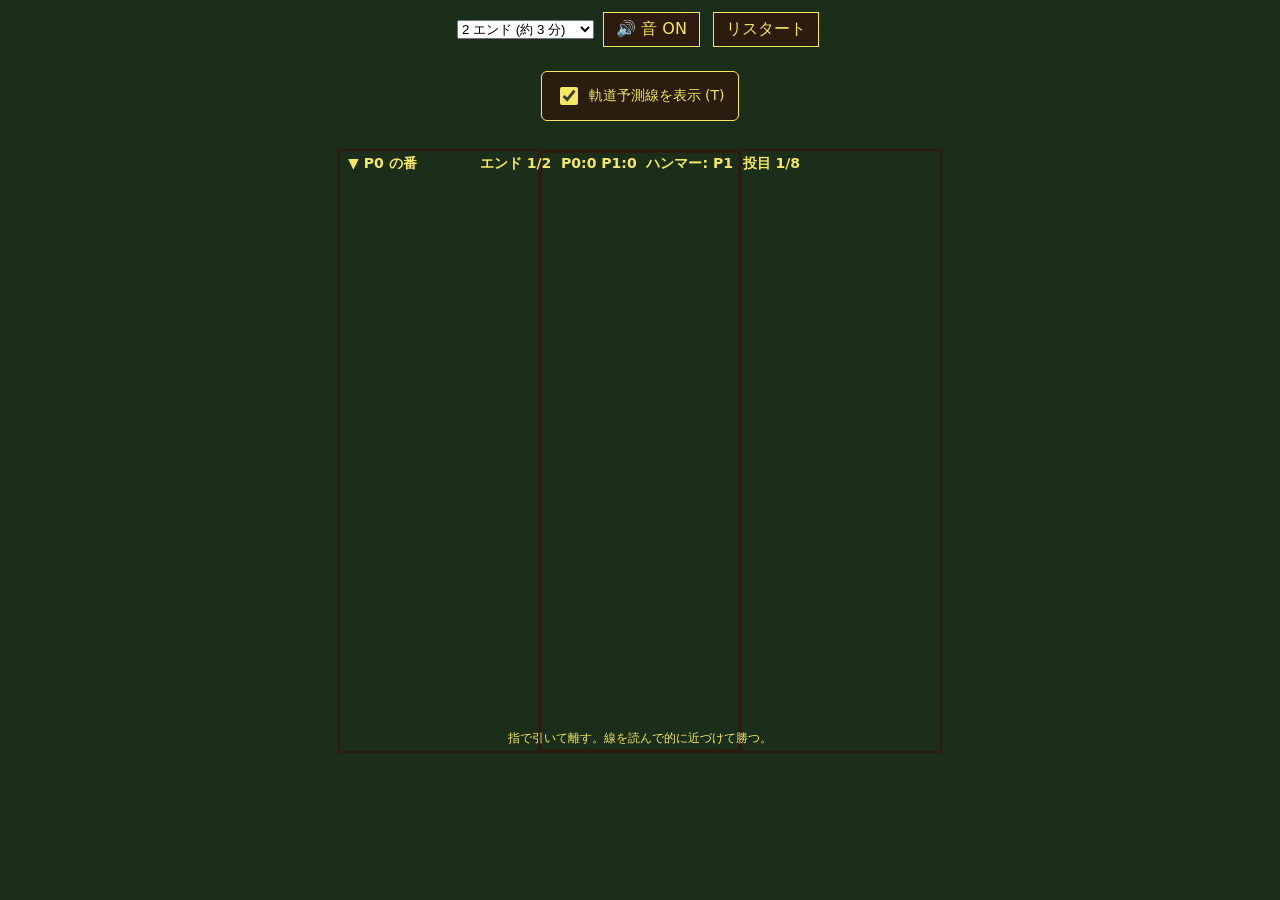
<file: index.html>
<!DOCTYPE html>
<html lang="ja">
<head>
    <meta charset="UTF-8">
    <meta name="viewport" content="width=device-width, initial-scale=1, user-scalable=no">
    <title>Physical Ohajiki (MVP-α)</title>
    <link rel="stylesheet" href="styles/main.css">
</head>
<body>
    <div class="hud">
        <select id="mode-select">
            <option value="2end">2 エンド (約 3 分)</option>
            <option value="1end">1 エンド (約 1.5 分)</option>
        </select>
        <button id="mute-toggle">🔊 音 ON</button>
        <button id="restart">リスタート</button>
    </div>
    <div id="settings-root" class="hud"></div>
    <div id="share-root" class="hud"></div>
    <canvas id="game-canvas" width="600" height="600"></canvas>
    <p id="status" class="hud"></p>
    <script type="module">
        import { bootstrap } from './src/main.js';
        bootstrap({
            canvas: document.getElementById('game-canvas'),
            muteButton: document.getElementById('mute-toggle'),
            modeSelect: document.getElementById('mode-select'),
            statusEl: document.getElementById('status'),
            restartButton: document.getElementById('restart'),
            settingsRoot: document.getElementById('settings-root'),
            shareRoot: document.getElementById('share-root'),
        });
    </script>
</body>
</html>
</file>
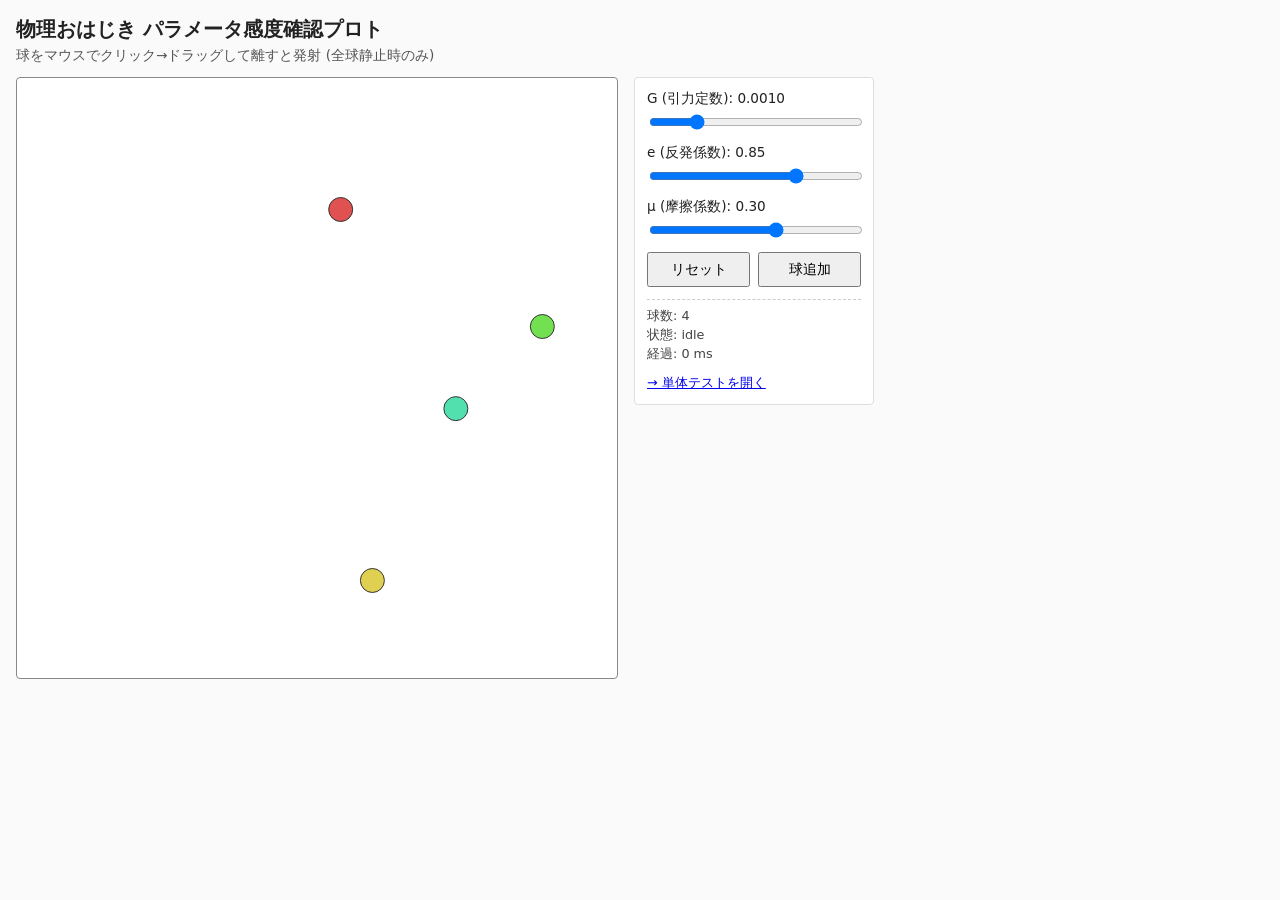
<file: prototypes/ohajiki/index.html>
<!DOCTYPE html>
<html lang="ja">
<head>
  <meta charset="UTF-8">
  <meta name="viewport" content="width=device-width, initial-scale=1.0">
  <title>物理おはじき - パラメータ感度確認プロト (M0.1)</title>
  <link rel="stylesheet" href="proto.css">
</head>
<body>
  <h1>物理おはじき パラメータ感度確認プロト</h1>
  <p class="hint">球をマウスでクリック→ドラッグして離すと発射 (全球静止時のみ)</p>

  <div class="layout">
    <canvas id="stage" width="600" height="600"></canvas>

    <aside class="controls">
      <div class="slider">
        <label for="sliderG">G (引力定数): <span id="valG">0.0010</span></label>
        <input type="range" id="sliderG" min="0" max="0.005" step="0.0001" value="0.001">
      </div>
      <div class="slider">
        <label for="sliderE">e (反発係数): <span id="valE">0.85</span></label>
        <input type="range" id="sliderE" min="0.5" max="1.0" step="0.01" value="0.85">
      </div>
      <div class="slider">
        <label for="sliderMu">μ (摩擦係数): <span id="valMu">0.30</span></label>
        <input type="range" id="sliderMu" min="0" max="0.5" step="0.01" value="0.30">
      </div>

      <div class="buttons">
        <button id="btnReset" type="button">リセット</button>
        <button id="btnAdd" type="button">球追加</button>
      </div>

      <div class="status">
        <div>球数: <span id="ballCount">0</span></div>
        <div>状態: <span id="phase">idle</span></div>
        <div>経過: <span id="elapsed">0</span> ms</div>
      </div>

      <p class="testlink"><a href="proto.test.html">→ 単体テストを開く</a></p>
    </aside>
  </div>

  <script type="module" src="proto.js"></script>
</body>
</html>
</file>
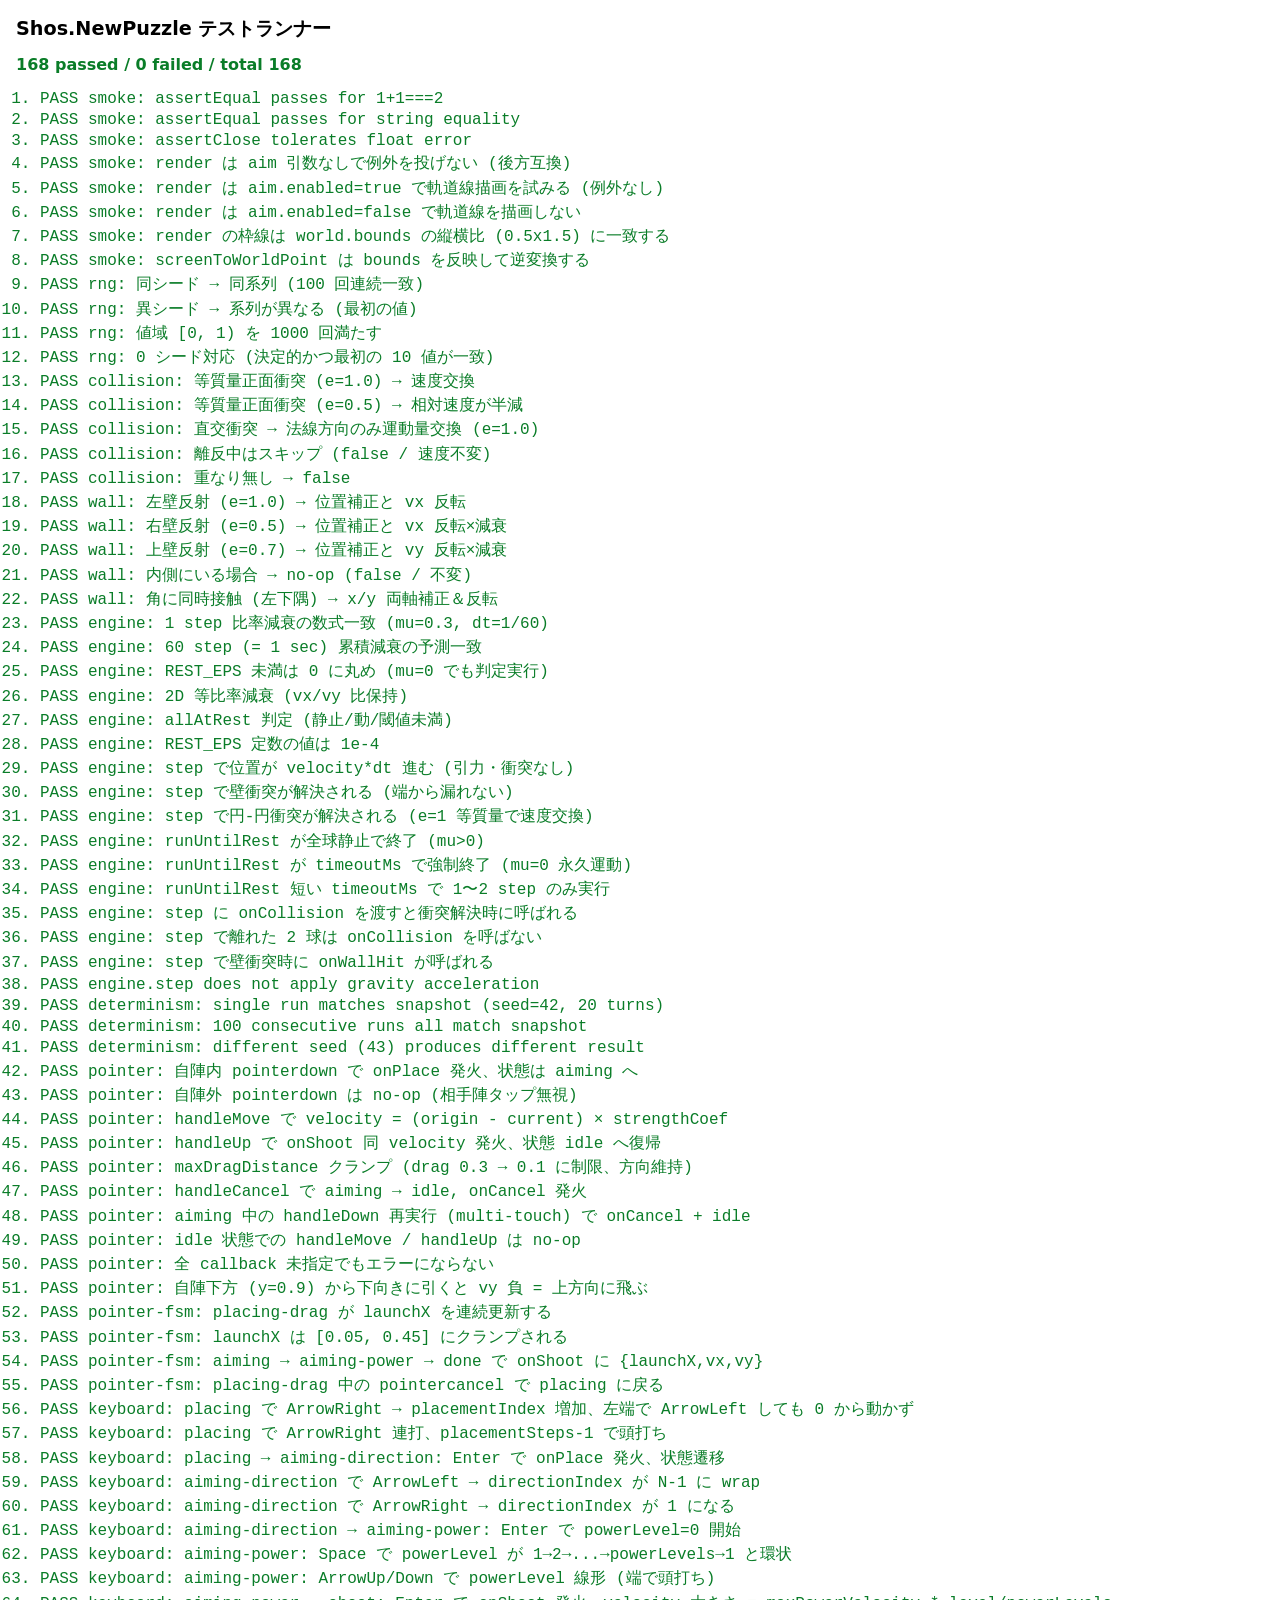
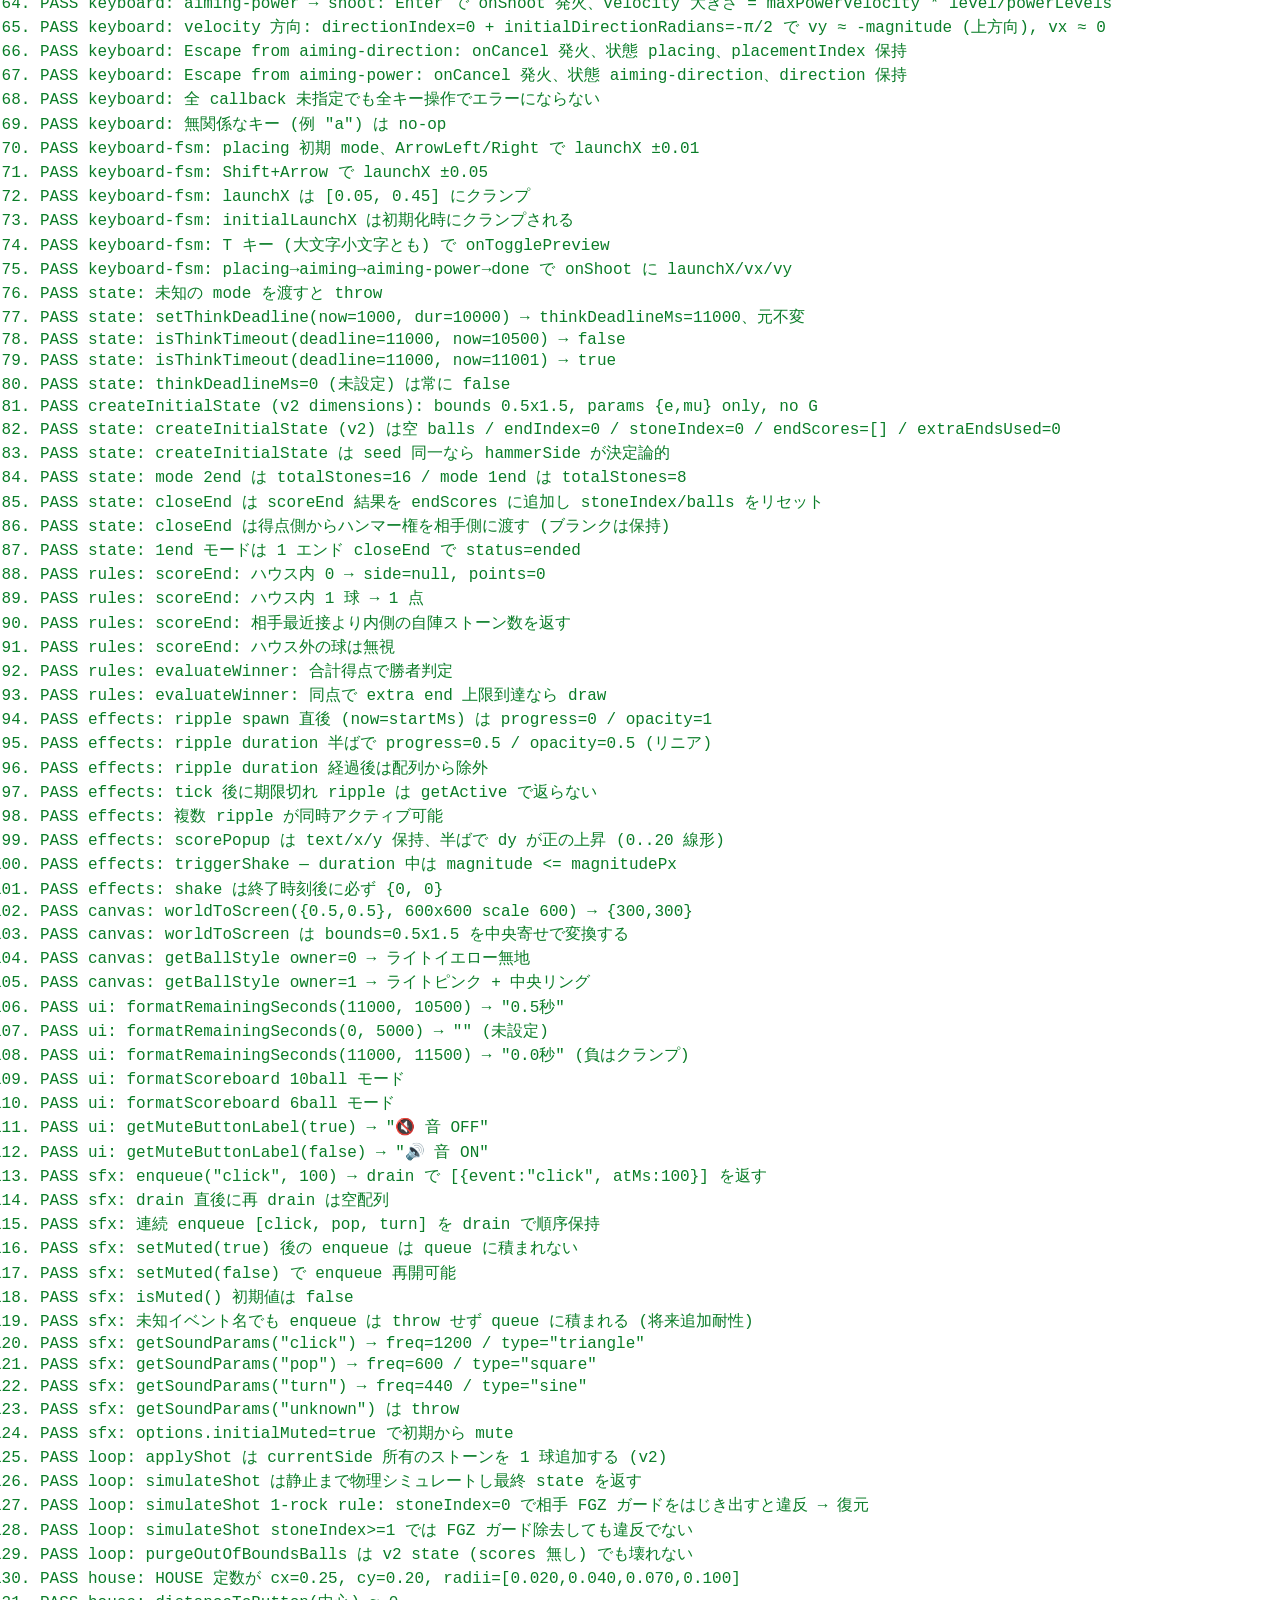
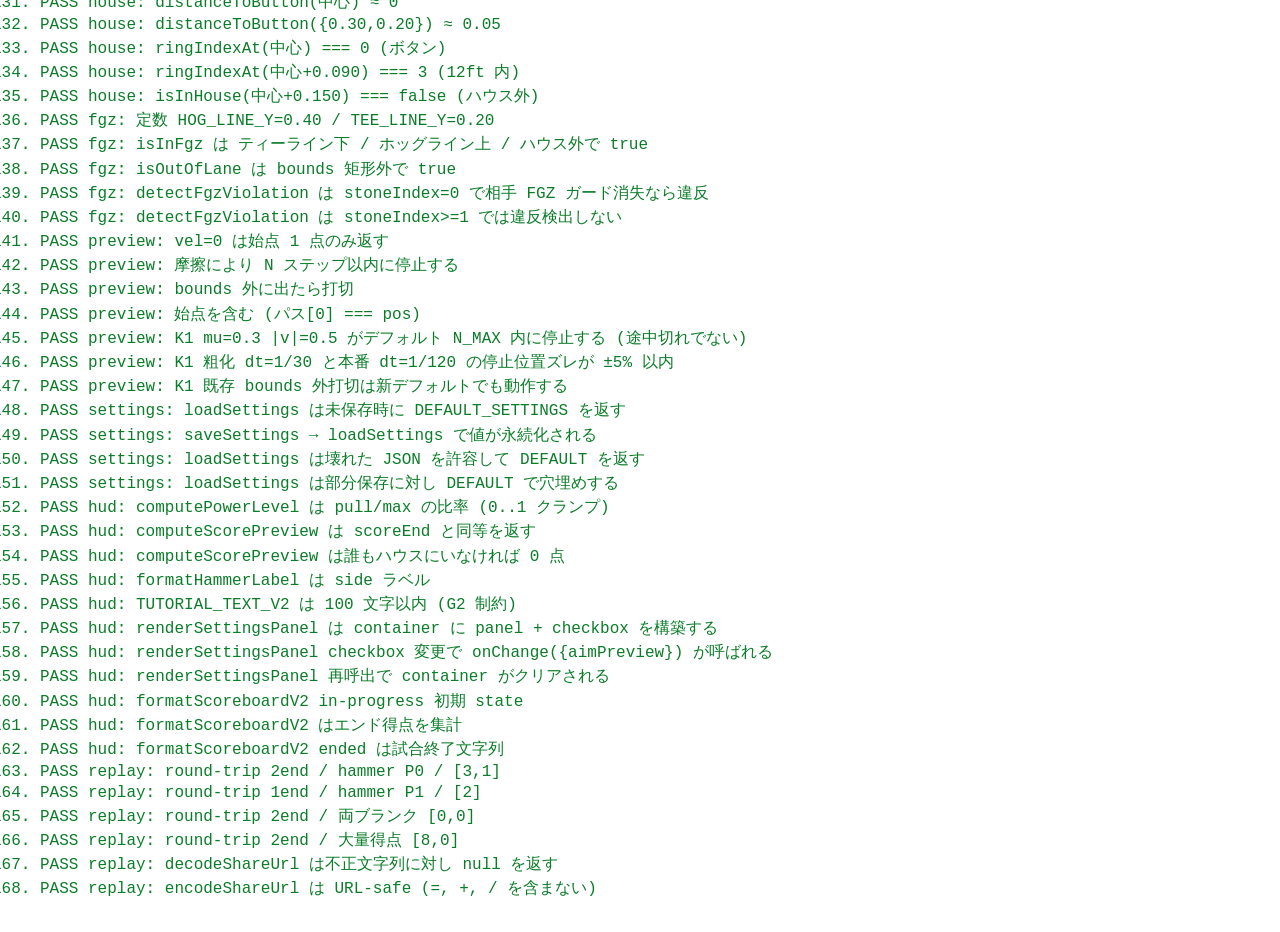
<file: tests/runner.html>
<!DOCTYPE html>
<html lang="ja">
<head>
    <meta charset="UTF-8">
    <title>Shos.NewPuzzle テストランナー</title>
    <style>
        body { font-family: system-ui, sans-serif; margin: 1rem; }
        h1 { font-size: 1.2rem; }
        #summary { margin: 0.5rem 0 1rem; font-weight: bold; }
        #results { padding-left: 1.5rem; }
        #results li { margin: 0.2rem 0; font-family: ui-monospace, monospace; }
        .pass { color: #0a7d28; }
        .fail { color: #c0202b; }
        .error-detail { display: block; margin-left: 1rem; color: #c0202b; white-space: pre-wrap; }
    </style>
</head>
<body>
    <h1>Shos.NewPuzzle テストランナー</h1>
    <div id="summary">running...</div>
    <ol id="results"></ol>
    <script type="module" src="./run-all.js"></script>
</body>
</html>
</file>
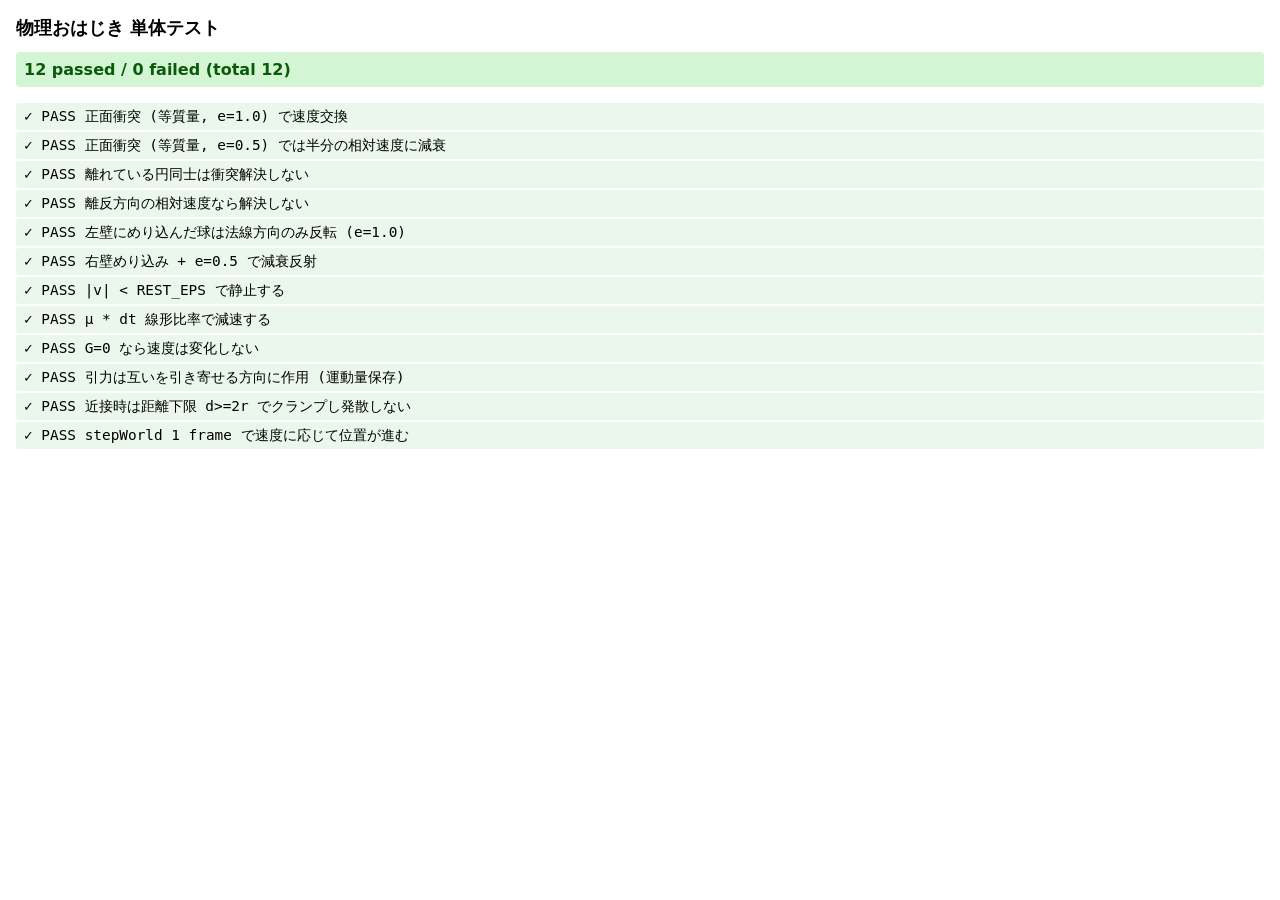
<file: prototypes/ohajiki/proto.test.html>
<!DOCTYPE html>
<html lang="ja">
<head>
  <meta charset="UTF-8">
  <title>物理おはじき - 単体テスト (M0.1)</title>
  <style>
    body { font-family: system-ui, -apple-system, "Segoe UI", sans-serif; margin: 16px; }
    h1 { font-size: 1.1rem; }
    #summary { font-weight: bold; padding: 8px; border-radius: 4px; }
    #summary.pass { background: #d4f5d4; color: #0a5a0a; }
    #summary.fail { background: #f5d4d4; color: #5a0a0a; }
    ul { list-style: none; padding-left: 0; }
    li { padding: 4px 8px; margin: 2px 0; border-radius: 3px; font-family: ui-monospace, Consolas, monospace; font-size: 0.9rem; }
    li.pass { background: #eaf7ea; }
    li.fail { background: #f7eaea; }
    .meta { color: #666; font-size: 0.8em; }
  </style>
</head>
<body>
  <h1>物理おはじき 単体テスト</h1>
  <div id="summary">running…</div>
  <ul id="results"></ul>

  <script type="module">
    import {
      resolveCircleCircle,
      resolveCircleWall,
      applyFriction,
      applyGravity,
      stepWorld,
      REST_EPS
    } from './proto.js';

    const results = [];
    function test(name, fn) {
      try {
        fn();
        results.push({ name, ok: true });
      } catch (err) {
        results.push({ name, ok: false, err: String(err && err.message || err) });
      }
    }
    function approx(actual, expected, tol = 1e-6, label = '') {
      if (Math.abs(actual - expected) > tol) {
        throw new Error(`${label} expected ${expected}, got ${actual} (Δ=${actual - expected})`);
      }
    }
    function assert(cond, msg) {
      if (!cond) throw new Error(msg || 'assertion failed');
    }
    const mkBall = (x, y, vx = 0, vy = 0, r = 12, m = 1) => ({ x, y, vx, vy, r, m });

    // ---- Step 2: 円-円弾性衝突 (e=1.0) で正面衝突時の速度交換 ----
    test('正面衝突 (等質量, e=1.0) で速度交換', () => {
      const a = mkBall(100, 100, 1, 0);
      const b = mkBall(123, 100, -1, 0); // dist=23 < r1+r2=24 (重なり)
      const did = resolveCircleCircle(a, b, 1.0);
      assert(did === true, '衝突が解決されるべき');
      approx(a.vx, -1, 1e-9, 'a.vx');
      approx(b.vx, 1, 1e-9, 'b.vx');
      approx(a.vy, 0, 1e-9, 'a.vy');
      approx(b.vy, 0, 1e-9, 'b.vy');
    });

    test('正面衝突 (等質量, e=0.5) では半分の相対速度に減衰', () => {
      const a = mkBall(100, 100, 2, 0);
      const b = mkBall(123, 100, 0, 0);
      // 等質量・1D・e=0.5: a.vx -> 0.5, b.vx -> 1.5 (運動量 2 保存, 反発係数 0.5)
      resolveCircleCircle(a, b, 0.5);
      approx(a.vx, 0.5, 1e-9, 'a.vx');
      approx(b.vx, 1.5, 1e-9, 'b.vx');
    });

    test('離れている円同士は衝突解決しない', () => {
      const a = mkBall(100, 100, 1, 0);
      const b = mkBall(200, 100, -1, 0);
      const did = resolveCircleCircle(a, b, 1.0);
      assert(did === false, '解決されてはいけない');
      approx(a.vx, 1); approx(b.vx, -1);
    });

    test('離反方向の相対速度なら解決しない', () => {
      const a = mkBall(100, 100, -1, 0);
      const b = mkBall(123, 100, 1, 0);
      const did = resolveCircleCircle(a, b, 1.0);
      assert(did === false, '離反中なので解決されてはいけない');
    });

    // ---- 円-壁反射 ----
    test('左壁にめり込んだ球は法線方向のみ反転 (e=1.0)', () => {
      const ball = mkBall(5, 300, -3, 2);
      const hit = resolveCircleWall(ball, { x: 0, y: 0, w: 600, h: 600 }, 1.0);
      assert(hit === true);
      approx(ball.x, 12, 1e-9, 'x が壁から半径分離れる');
      approx(ball.vx, 3, 1e-9, 'vx 反転');
      approx(ball.vy, 2, 1e-9, 'vy 不変');
    });

    test('右壁めり込み + e=0.5 で減衰反射', () => {
      const ball = mkBall(595, 300, 4, 0);
      resolveCircleWall(ball, { x: 0, y: 0, w: 600, h: 600 }, 0.5);
      approx(ball.x, 588, 1e-9);
      approx(ball.vx, -2, 1e-9, 'vx -> -e * vx');
    });

    // ---- 摩擦 ----
    test('|v| < REST_EPS で静止する', () => {
      const ball = mkBall(0, 0, REST_EPS / 2, 0);
      applyFriction(ball, 0.3, 1 / 60);
      approx(ball.vx, 0); approx(ball.vy, 0);
    });

    test('μ * dt 線形比率で減速する', () => {
      const ball = mkBall(0, 0, 10, 0);
      applyFriction(ball, 0.3, 1 / 60);
      // 比率 (1 - 0.3/60) = 0.995
      approx(ball.vx, 10 * (1 - 0.3 / 60), 1e-9);
    });

    // ---- 引力 ----
    test('G=0 なら速度は変化しない', () => {
      const balls = [mkBall(100, 100), mkBall(300, 100)];
      applyGravity(balls, 0, 1 / 60);
      approx(balls[0].vx, 0); approx(balls[1].vx, 0);
    });

    test('引力は互いを引き寄せる方向に作用 (運動量保存)', () => {
      const balls = [mkBall(100, 100), mkBall(300, 100)];
      applyGravity(balls, 1.0, 1 / 60);
      assert(balls[0].vx > 0, 'a は右(+)へ');
      assert(balls[1].vx < 0, 'b は左(-)へ');
      approx(balls[0].vx + balls[1].vx, 0, 1e-9, '運動量保存 (等質量)');
    });

    test('近接時は距離下限 d>=2r でクランプし発散しない', () => {
      const balls = [mkBall(100, 100), mkBall(100.0001, 100)];
      applyGravity(balls, 1e-3, 1 / 60);
      assert(Number.isFinite(balls[0].vx), 'NaN/Infinity にならない');
      assert(Math.abs(balls[0].vx) < 1, '極端に大きな速度にならない');
    });

    // ---- stepWorld 連携 ----
    test('stepWorld 1 frame で速度に応じて位置が進む', () => {
      const balls = [mkBall(100, 100, 60, 0)];
      const params = { G: 0, e: 1, mu: 0, bounds: { x: 0, y: 0, w: 600, h: 600 } };
      stepWorld(balls, params, 1 / 60);
      approx(balls[0].x, 101, 1e-9);
    });

    // ---- 結果描画 ----
    const ul = document.getElementById('results');
    let pass = 0, fail = 0;
    for (const r of results) {
      const li = document.createElement('li');
      li.className = r.ok ? 'pass' : 'fail';
      li.textContent = (r.ok ? '✓ PASS  ' : '✗ FAIL  ') + r.name + (r.ok ? '' : `  — ${r.err}`);
      ul.appendChild(li);
      if (r.ok) pass++; else fail++;
    }
    const summary = document.getElementById('summary');
    summary.className = fail === 0 ? 'pass' : 'fail';
    summary.textContent = `${pass} passed / ${fail} failed (total ${results.length})`;
  </script>
</body>
</html>
</file>
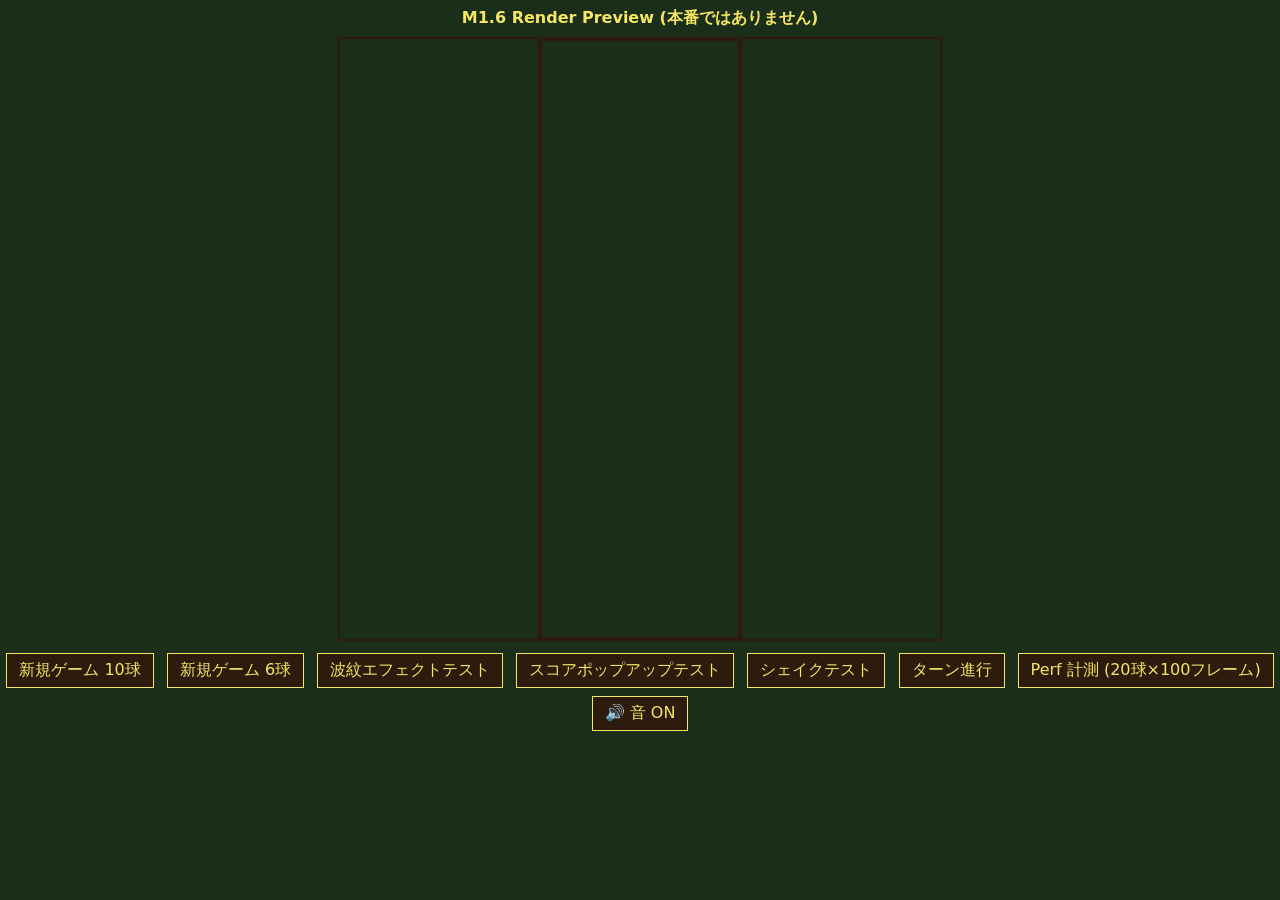
<file: prototypes/ohajiki/render-preview.html>
<!doctype html>
<html lang="ja">
<head>
    <meta charset="utf-8" />
    <meta name="viewport" content="width=device-width, initial-scale=1, viewport-fit=cover" />
    <title>Physical Ohajiki - Render Preview (M1.6 目視確認)</title>
    <link rel="stylesheet" href="../../styles/main.css" />
</head>
<body>
    <h1 style="font-size: 16px; margin: 8px;">M1.6 Render Preview (本番ではありません)</h1>
    <canvas id="canvas" width="600" height="600"></canvas>
    <div class="hud">
        <button id="btnNew10">新規ゲーム 10球</button>
        <button id="btnNew6">新規ゲーム 6球</button>
        <button id="btnRipple">波紋エフェクトテスト</button>
        <button id="btnPopup">スコアポップアップテスト</button>
        <button id="btnShake">シェイクテスト</button>
        <button id="btnTurn">ターン進行</button>
        <button id="btnPerf">Perf 計測 (20球×100フレーム)</button>
        <button id="btnMute">🔊 音 ON</button>
    </div>
    <pre id="log"></pre>
    <script type="module" src="./render-preview.js"></script>
</body>
</html>
</file>
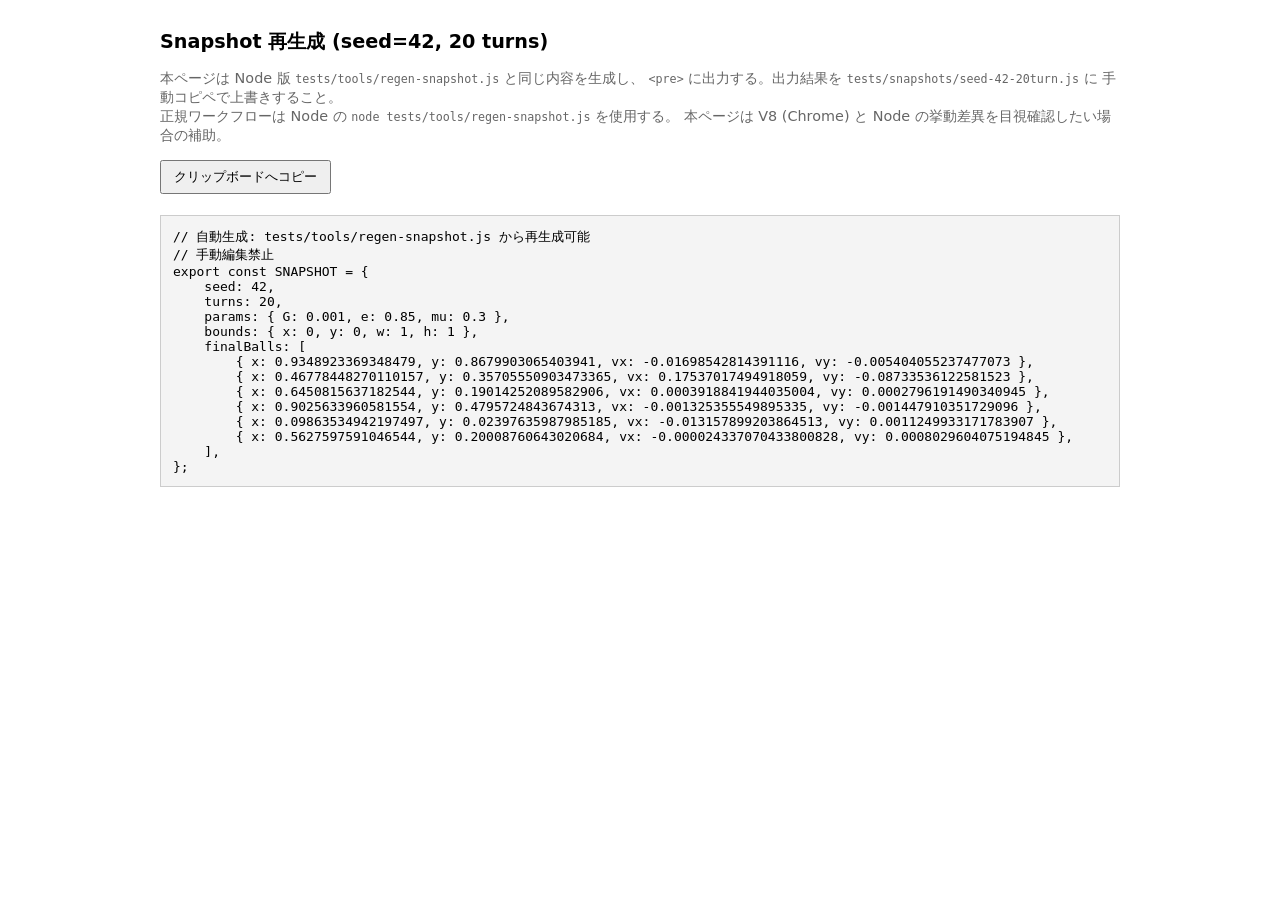
<file: tests/tools/regen-snapshot.html>
<!DOCTYPE html>
<html lang="ja">
<head>
    <meta charset="UTF-8">
    <title>Snapshot 再生成 (ブラウザ目視確認用)</title>
    <style>
        body { font-family: system-ui, sans-serif; padding: 16px; max-width: 960px; margin: 0 auto; }
        h1 { font-size: 1.2em; }
        pre { background: #f4f4f4; border: 1px solid #ccc; padding: 12px; overflow-x: auto; white-space: pre-wrap; word-break: break-all; }
        .hint { color: #666; font-size: 0.9em; }
        button { margin-bottom: 8px; padding: 6px 12px; }
    </style>
</head>
<body>
    <h1>Snapshot 再生成 (seed=42, 20 turns)</h1>
    <p class="hint">
        本ページは Node 版 <code>tests/tools/regen-snapshot.js</code> と同じ内容を生成し、
        <code>&lt;pre&gt;</code> に出力する。出力結果を <code>tests/snapshots/seed-42-20turn.js</code> に
        手動コピペで上書きすること。<br>
        正規ワークフローは Node の <code>node tests/tools/regen-snapshot.js</code> を使用する。
        本ページは V8 (Chrome) と Node の挙動差異を目視確認したい場合の補助。
    </p>
    <button id="copy">クリップボードへコピー</button>
    <pre id="output">(実行中...)</pre>

    <script type="module">
        import {
            buildInitialWorld,
            INPUTS,
            runOneTurn,
            SEED,
            PARAMS,
            BOUNDS,
        } from '../fixtures/scenario-seed-42.js';

        function generate() {
            const world = buildInitialWorld(SEED);
            for (const input of INPUTS) {
                runOneTurn(world, input);
            }
            return world.balls.map(b => ({ x: b.x, y: b.y, vx: b.vx, vy: b.vy }));
        }

        function formatBall(b) {
            return `        { x: ${b.x}, y: ${b.y}, vx: ${b.vx}, vy: ${b.vy} },`;
        }

        function buildSource(finalBalls) {
            const body = finalBalls.map(formatBall).join('\n');
            return `// 自動生成: tests/tools/regen-snapshot.js から再生成可能
// 手動編集禁止
export const SNAPSHOT = {
    seed: ${SEED},
    turns: ${INPUTS.length},
    params: { G: ${PARAMS.G}, e: ${PARAMS.e}, mu: ${PARAMS.mu} },
    bounds: { x: ${BOUNDS.x}, y: ${BOUNDS.y}, w: ${BOUNDS.w}, h: ${BOUNDS.h} },
    finalBalls: [
${body}
    ],
};
`;
        }

        const out = document.getElementById('output');
        const source = buildSource(generate());
        out.textContent = source;

        document.getElementById('copy').addEventListener('click', async () => {
            try {
                await navigator.clipboard.writeText(source);
                alert('コピーしました');
            } catch (e) {
                alert('コピー失敗: ' + e.message);
            }
        });
    </script>
</body>
</html>
</file>
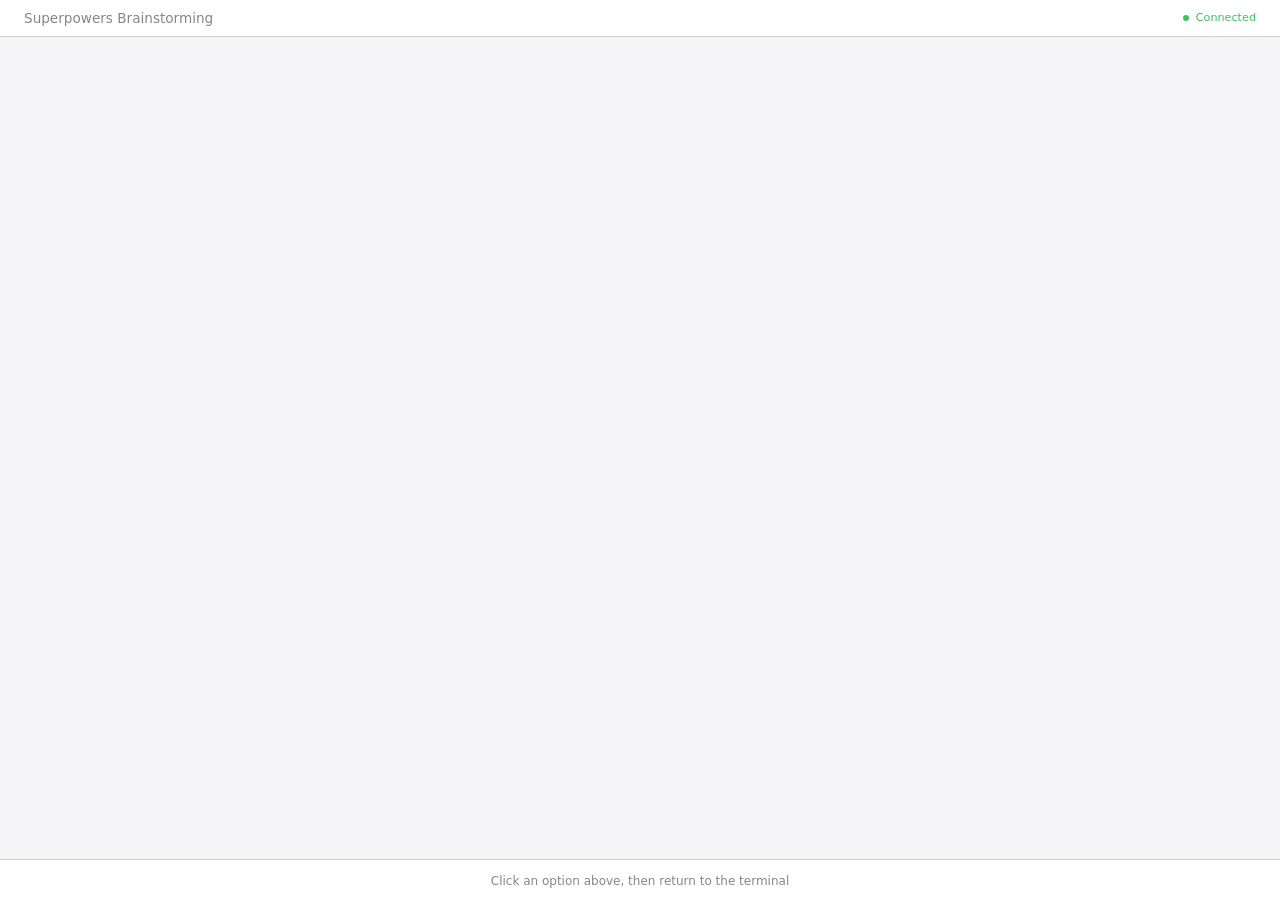
<file: .github/skills/brainstorming/scripts/frame-template.html>
<!DOCTYPE html>
<html>
<head>
  <meta charset="utf-8">
  <title>Superpowers Brainstorming</title>
  <style>
    /*
     * BRAINSTORM COMPANION FRAME TEMPLATE
     *
     * This template provides a consistent frame with:
     * - OS-aware light/dark theming
     * - Fixed header and selection indicator bar
     * - Scrollable main content area
     * - CSS helpers for common UI patterns
     *
     * Content is injected via placeholder comment in #claude-content.
     */

    * { box-sizing: border-box; margin: 0; padding: 0; }
    html, body { height: 100%; overflow: hidden; }

    /* ===== THEME VARIABLES ===== */
    :root {
      --bg-primary: #f5f5f7;
      --bg-secondary: #ffffff;
      --bg-tertiary: #e5e5e7;
      --border: #d1d1d6;
      --text-primary: #1d1d1f;
      --text-secondary: #86868b;
      --text-tertiary: #aeaeb2;
      --accent: #0071e3;
      --accent-hover: #0077ed;
      --success: #34c759;
      --warning: #ff9f0a;
      --error: #ff3b30;
      --selected-bg: #e8f4fd;
      --selected-border: #0071e3;
    }

    @media (prefers-color-scheme: dark) {
      :root {
        --bg-primary: #1d1d1f;
        --bg-secondary: #2d2d2f;
        --bg-tertiary: #3d3d3f;
        --border: #424245;
        --text-primary: #f5f5f7;
        --text-secondary: #86868b;
        --text-tertiary: #636366;
        --accent: #0a84ff;
        --accent-hover: #409cff;
        --selected-bg: rgba(10, 132, 255, 0.15);
        --selected-border: #0a84ff;
      }
    }

    body {
      font-family: system-ui, -apple-system, BlinkMacSystemFont, sans-serif;
      background: var(--bg-primary);
      color: var(--text-primary);
      display: flex;
      flex-direction: column;
      line-height: 1.5;
    }

    /* ===== FRAME STRUCTURE ===== */
    .header {
      background: var(--bg-secondary);
      padding: 0.5rem 1.5rem;
      display: flex;
      justify-content: space-between;
      align-items: center;
      border-bottom: 1px solid var(--border);
      flex-shrink: 0;
    }
    .header h1 { font-size: 0.85rem; font-weight: 500; color: var(--text-secondary); }
    .header .status { font-size: 0.7rem; color: var(--success); display: flex; align-items: center; gap: 0.4rem; }
    .header .status::before { content: ''; width: 6px; height: 6px; background: var(--success); border-radius: 50%; }

    .main { flex: 1; overflow-y: auto; }
    #claude-content { padding: 2rem; min-height: 100%; }

    .indicator-bar {
      background: var(--bg-secondary);
      border-top: 1px solid var(--border);
      padding: 0.5rem 1.5rem;
      flex-shrink: 0;
      text-align: center;
    }
    .indicator-bar span {
      font-size: 0.75rem;
      color: var(--text-secondary);
    }
    .indicator-bar .selected-text {
      color: var(--accent);
      font-weight: 500;
    }

    /* ===== TYPOGRAPHY ===== */
    h2 { font-size: 1.5rem; font-weight: 600; margin-bottom: 0.5rem; }
    h3 { font-size: 1.1rem; font-weight: 600; margin-bottom: 0.25rem; }
    .subtitle { color: var(--text-secondary); margin-bottom: 1.5rem; }
    .section { margin-bottom: 2rem; }
    .label { font-size: 0.7rem; color: var(--text-secondary); text-transform: uppercase; letter-spacing: 0.05em; margin-bottom: 0.5rem; }

    /* ===== OPTIONS (for A/B/C choices) ===== */
    .options { display: flex; flex-direction: column; gap: 0.75rem; }
    .option {
      background: var(--bg-secondary);
      border: 2px solid var(--border);
      border-radius: 12px;
      padding: 1rem 1.25rem;
      cursor: pointer;
      transition: all 0.15s ease;
      display: flex;
      align-items: flex-start;
      gap: 1rem;
    }
    .option:hover { border-color: var(--accent); }
    .option.selected { background: var(--selected-bg); border-color: var(--selected-border); }
    .option .letter {
      background: var(--bg-tertiary);
      color: var(--text-secondary);
      width: 1.75rem; height: 1.75rem;
      border-radius: 6px;
      display: flex; align-items: center; justify-content: center;
      font-weight: 600; font-size: 0.85rem; flex-shrink: 0;
    }
    .option.selected .letter { background: var(--accent); color: white; }
    .option .content { flex: 1; }
    .option .content h3 { font-size: 0.95rem; margin-bottom: 0.15rem; }
    .option .content p { color: var(--text-secondary); font-size: 0.85rem; margin: 0; }

    /* ===== CARDS (for showing designs/mockups) ===== */
    .cards { display: grid; grid-template-columns: repeat(auto-fit, minmax(280px, 1fr)); gap: 1rem; }
    .card {
      background: var(--bg-secondary);
      border: 1px solid var(--border);
      border-radius: 12px;
      overflow: hidden;
      cursor: pointer;
      transition: all 0.15s ease;
    }
    .card:hover { border-color: var(--accent); transform: translateY(-2px); box-shadow: 0 4px 12px rgba(0,0,0,0.1); }
    .card.selected { border-color: var(--selected-border); border-width: 2px; }
    .card-image { background: var(--bg-tertiary); aspect-ratio: 16/10; display: flex; align-items: center; justify-content: center; }
    .card-body { padding: 1rem; }
    .card-body h3 { margin-bottom: 0.25rem; }
    .card-body p { color: var(--text-secondary); font-size: 0.85rem; }

    /* ===== MOCKUP CONTAINER ===== */
    .mockup {
      background: var(--bg-secondary);
      border: 1px solid var(--border);
      border-radius: 12px;
      overflow: hidden;
      margin-bottom: 1.5rem;
    }
    .mockup-header {
      background: var(--bg-tertiary);
      padding: 0.5rem 1rem;
      font-size: 0.75rem;
      color: var(--text-secondary);
      border-bottom: 1px solid var(--border);
    }
    .mockup-body { padding: 1.5rem; }

    /* ===== SPLIT VIEW (side-by-side comparison) ===== */
    .split { display: grid; grid-template-columns: 1fr 1fr; gap: 1.5rem; }
    @media (max-width: 700px) { .split { grid-template-columns: 1fr; } }

    /* ===== PROS/CONS ===== */
    .pros-cons { display: grid; grid-template-columns: 1fr 1fr; gap: 1rem; margin: 1rem 0; }
    .pros, .cons { background: var(--bg-secondary); border-radius: 8px; padding: 1rem; }
    .pros h4 { color: var(--success); font-size: 0.85rem; margin-bottom: 0.5rem; }
    .cons h4 { color: var(--error); font-size: 0.85rem; margin-bottom: 0.5rem; }
    .pros ul, .cons ul { margin-left: 1.25rem; font-size: 0.85rem; color: var(--text-secondary); }
    .pros li, .cons li { margin-bottom: 0.25rem; }

    /* ===== PLACEHOLDER (for mockup areas) ===== */
    .placeholder {
      background: var(--bg-tertiary);
      border: 2px dashed var(--border);
      border-radius: 8px;
      padding: 2rem;
      text-align: center;
      color: var(--text-tertiary);
    }

    /* ===== INLINE MOCKUP ELEMENTS ===== */
    .mock-nav { background: var(--accent); color: white; padding: 0.75rem 1rem; display: flex; gap: 1.5rem; font-size: 0.9rem; }
    .mock-sidebar { background: var(--bg-tertiary); padding: 1rem; min-width: 180px; }
    .mock-content { padding: 1.5rem; flex: 1; }
    .mock-button { background: var(--accent); color: white; border: none; padding: 0.5rem 1rem; border-radius: 6px; font-size: 0.85rem; }
    .mock-input { background: var(--bg-primary); border: 1px solid var(--border); border-radius: 6px; padding: 0.5rem; width: 100%; }
  </style>
</head>
<body>
  <div class="header">
    <h1><a href="https://github.com/obra/superpowers" style="color: inherit; text-decoration: none;">Superpowers Brainstorming</a></h1>
    <div class="status">Connected</div>
  </div>

  <div class="main">
    <div id="claude-content">
      <!-- CONTENT -->
    </div>
  </div>

  <div class="indicator-bar">
    <span id="indicator-text">Click an option above, then return to the terminal</span>
  </div>

</body>
</html>
</file>
<file: styles/main.css>
/* Physical Ohajiki - 共通スタイル */
body {
    margin: 0;
    padding: 0;
    background: #1A2E1A;
    color: #F5E663;
    font-family: system-ui, -apple-system, sans-serif;
    display: flex;
    flex-direction: column;
    align-items: center;
    min-height: 100vh;
}

canvas {
    display: block;
    background: #1A2E1A;
    border: 2px solid #2D1B0E;
    touch-action: none; /* ピンチズーム抑止 (Pointer Events 用) */
    max-width: 100%;
    height: auto;
}

.hud {
    margin: 8px 0;
    text-align: center;
}

button {
    background: #2D1B0E;
    color: #F5E663;
    border: 1px solid #F5E663;
    padding: 6px 12px;
    margin: 4px;
    font: inherit;
    cursor: pointer;
}

button:hover {
    background: #3d2616;
}

#log {
    color: #F5E663;
    font-family: monospace;
    font-size: 12px;
    white-space: pre-wrap;
    max-width: 600px;
}

/* K2 (Phase 2v2): 設定パネル
 * 既存配色 (背景 #1A2E1A / 文字 #F5E663 / 枠 #2D1B0E) と整合。
 * 設定項目が増えても破綻しないよう column flex で行を積む。
 */
.settings-panel {
    display: inline-block;
    background: rgba(45, 27, 14, 0.85); /* #2D1B0E 半透明 */
    border: 1px solid #F5E663;
    border-radius: 6px;
    padding: 8px 14px;
    margin: 4px;
}

.settings-row {
    display: flex;
    align-items: center;
    gap: 8px;
    min-height: 32px; /* タッチターゲット (Apple HIG 推奨 ≥ 44pt の 8 割を確保) */
    cursor: pointer;
    user-select: none;
}

.settings-row + .settings-row {
    margin-top: 4px;
}

.settings-row input[type="checkbox"] {
    width: 18px;
    height: 18px;
    cursor: pointer;
    accent-color: #F5E663; /* チェック時の塗り色をテーマ色へ */
}

.settings-row span {
    color: #F5E663;
    font-size: 14px;
}

/* M2v2.1 (Phase 2v2): ���ʋ��L UI
 * �����I���I�[�o�[���C�̒����ɕ\�����鋤�L�{�^�� + URL �\�� + ���L���ʃo�i�[�B
 */
.share-panel {
    display: inline-block;
    background: rgba(45, 27, 14, 0.85);
    border: 1px solid #F5E663;
    border-radius: 6px;
    padding: 8px 14px;
    margin: 4px;
    color: #F5E663;
    font-size: 13px;
    max-width: 90vw;
}

.share-imported {
    margin-bottom: 6px;
}

.share-row {
    display: flex;
    align-items: center;
    gap: 8px;
    flex-wrap: wrap;
}

.share-copy {
    background: #F5E663;
    color: #2D1B0E;
    border: none;
    border-radius: 4px;
    padding: 6px 10px;
    font-size: 13px;
    font-weight: bold;
    cursor: pointer;
    min-height: 32px;
}

.share-copy:hover { filter: brightness(1.1); }

.share-url {
    color: #F5E663;
    font-family: monospace;
    font-size: 11px;
    word-break: break-all;
    opacity: 0.85;
}
</file>
<file: prototypes/ohajiki/proto.css>
/* 物理おはじき パラメータ感度確認プロト - スタイル */

* { box-sizing: border-box; }

body {
  font-family: system-ui, -apple-system, "Segoe UI", sans-serif;
  margin: 16px;
  color: #222;
  background: #fafafa;
}

h1 {
  font-size: 1.25rem;
  margin: 0 0 4px;
}

.hint {
  margin: 0 0 12px;
  font-size: 0.85rem;
  color: #555;
}

.layout {
  display: flex;
  gap: 16px;
  flex-wrap: wrap;
  align-items: flex-start;
}

#stage {
  background: #ffffff;
  border: 1px solid #888;
  border-radius: 4px;
  display: block;
  touch-action: none;
}

.controls {
  width: 240px;
  display: flex;
  flex-direction: column;
  gap: 12px;
  padding: 12px;
  background: #ffffff;
  border: 1px solid #ddd;
  border-radius: 4px;
}

.slider {
  display: flex;
  flex-direction: column;
  gap: 4px;
  font-size: 0.85rem;
}

.slider input[type="range"] {
  width: 100%;
}

.buttons {
  display: flex;
  gap: 8px;
}

.buttons button {
  flex: 1;
  padding: 6px 8px;
  cursor: pointer;
  font-size: 0.9rem;
}

.status {
  font-size: 0.8rem;
  color: #444;
  display: flex;
  flex-direction: column;
  gap: 2px;
  padding-top: 8px;
  border-top: 1px dashed #ccc;
}

.testlink {
  font-size: 0.8rem;
  margin: 0;
}
</file>
